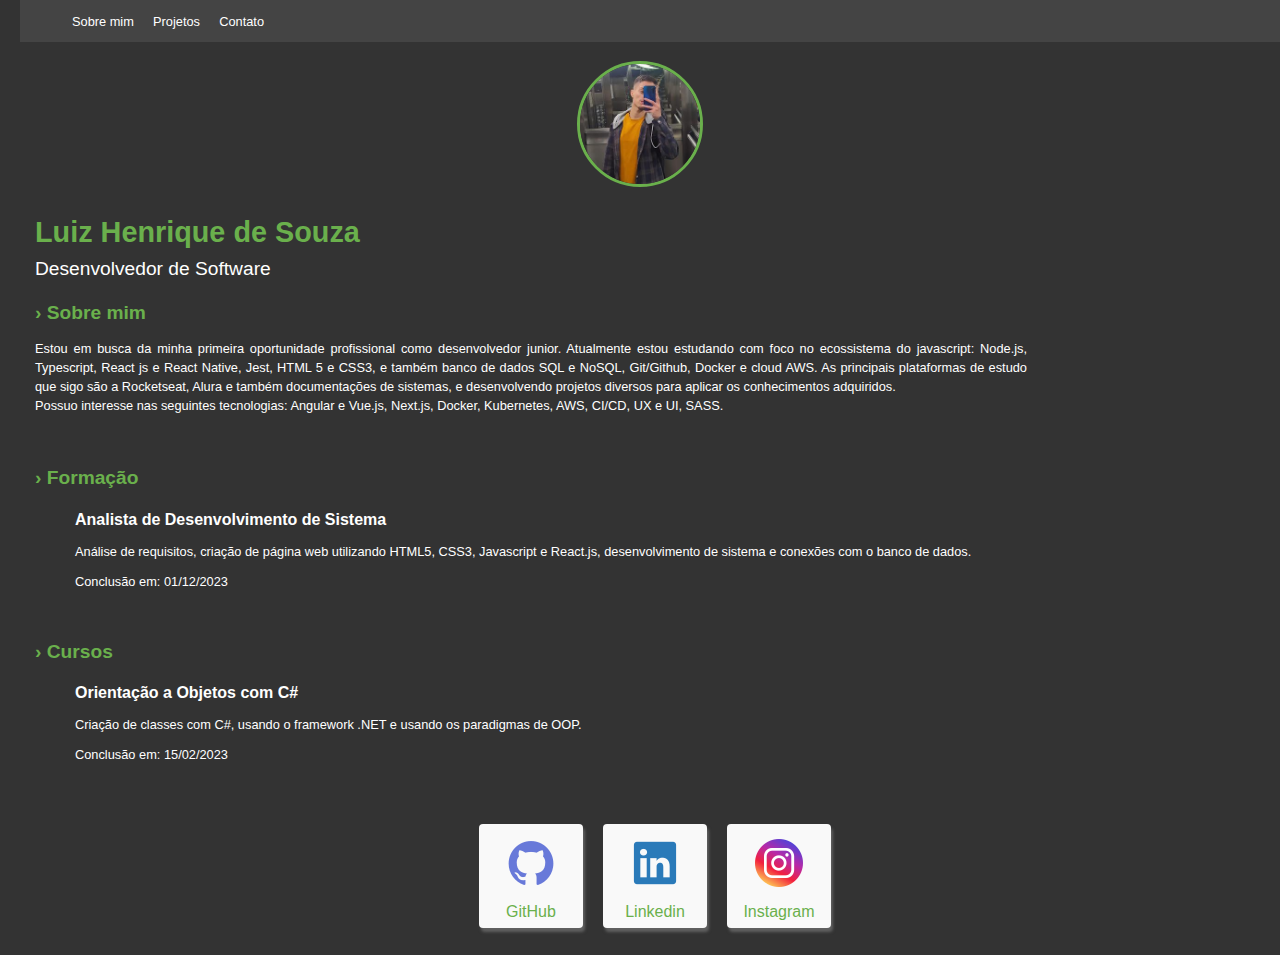
<file: index.html>
<!DOCTYPE html>
<html lang="pt-br">
<head>
    <meta charset="UTF-8">
    <meta http-equiv="X-UA-Compatible" content="IE=edge">
    <meta name="viewport" content="width=device-width, initial-scale=1.0">
    <title>Portfolio - Luiz Henrique</title>
    <link rel="shortcut icon" href="./assets/perfil.jpg" type="image/x-icon">
    <link rel="stylesheet" href="./css/estilo.css">
</head>
<body>
    <header>
        <nav class="menu">
            <ul class="menu-grupo">
                <li><a href="./index.html">Sobre mim</a></li>
                <li><a href="./projetos.html">Projetos</a></li>
                <li><a href="./contato.html">Contato</a></li>
            </ul>
        </nav>
        <div class="img-perfil">
            <img src="./assets/perfil.jpg" />
        </div>
    </header>
    <main class="container">
        <header class="conteudo">
            <h2 class="titulo titulo1">Luiz Henrique de Souza</h2>
            <p class="subtitulo" style="margin-top: 8px;">
                Desenvolvedor de Software
            </p>
        </header>
        <div>
            <h2 class="titulo titulo2">&rsaquo; Sobre mim</h2>
            <p class="descricao" style="margin-top: 8px;">
                Estou em busca da minha primeira oportunidade profissional como desenvolvedor junior. Atualmente estou estudando com foco no ecossistema do javascript: Node.js, Typescript, React js e React Native, Jest, HTML 5 e CSS3, e também banco de dados SQL e NoSQL, Git/Github, Docker e cloud AWS. As principais plataformas de estudo que sigo são a Rocketseat, Alura e também documentações de sistemas, e desenvolvendo projetos diversos para aplicar os conhecimentos adquiridos.
                <br />
                Possuo interesse nas seguintes tecnologias: Angular e Vue.js, Next.js, Docker, Kubernetes, AWS, CI/CD, UX e UI, SASS.
            </p>
        </div>
        <div class="altura15px"></div>
        <div>
            <h2 class="titulo titulo2">&rsaquo; Formação</h2>
            <p class="descricao" style="margin-top: 8px;">
                <ul>
                    <li>
                        <h4 class="corBranca">Analista de Desenvolvimento de Sistema</h4>
                        <p class="fontPequena corBranca">
                            Análise de requisitos, criação de página web utilizando HTML5, CSS3, Javascript e React.js, desenvolvimento de sistema e conexões com o banco de dados.
                        </p>
                        <p class="fontPequena corBranca">
                            Conclusão em: 01/12/2023
                        </p>
                    </li>
                </ul>
            </p>
        </div>
        <div class="altura15px"></div>
        <div>
            <h2 class="titulo titulo2">&rsaquo; Cursos</h2>
            <p class="descricao" style="margin-top: 8px;">
                <ul>
                    <li>
                        <h4 class="corBranca">Orientação a Objetos com C#</h4>
                        <p class="fontPequena corBranca">
                            Criação de classes com C#, usando o framework .NET e usando os paradigmas de OOP.
                        </p>
                        <p class="fontPequena corBranca">
                            Conclusão em: 15/02/2023
                        </p>
                    </li>
                </ul>
            </p>
        </div>
        <div class="altura15px"></div>
        <footer>
            <a href="https://github.com/henrique1818" target="_blank" title="GitHub">
                <div>
                    <img src="./assets/github.png" />
                    GitHub
                </div>
            </a>
            <a href="https://www.linkedin.com/in/luiz-henrique1889/" target="_blank" title="Linkedin">
                <div>
                    <img src="./assets/linke.png" />
                    Linkedin
                </div>
            </a>
            <a href="https://www.instagram.com/_byrique/" target="_blank" title="Instagram">
                <div>
                    <img src="./assets/instagram.png" />
                    Instagram
                </div>
            </a>
        </footer>
    </main>
</body>
</html>
</file>
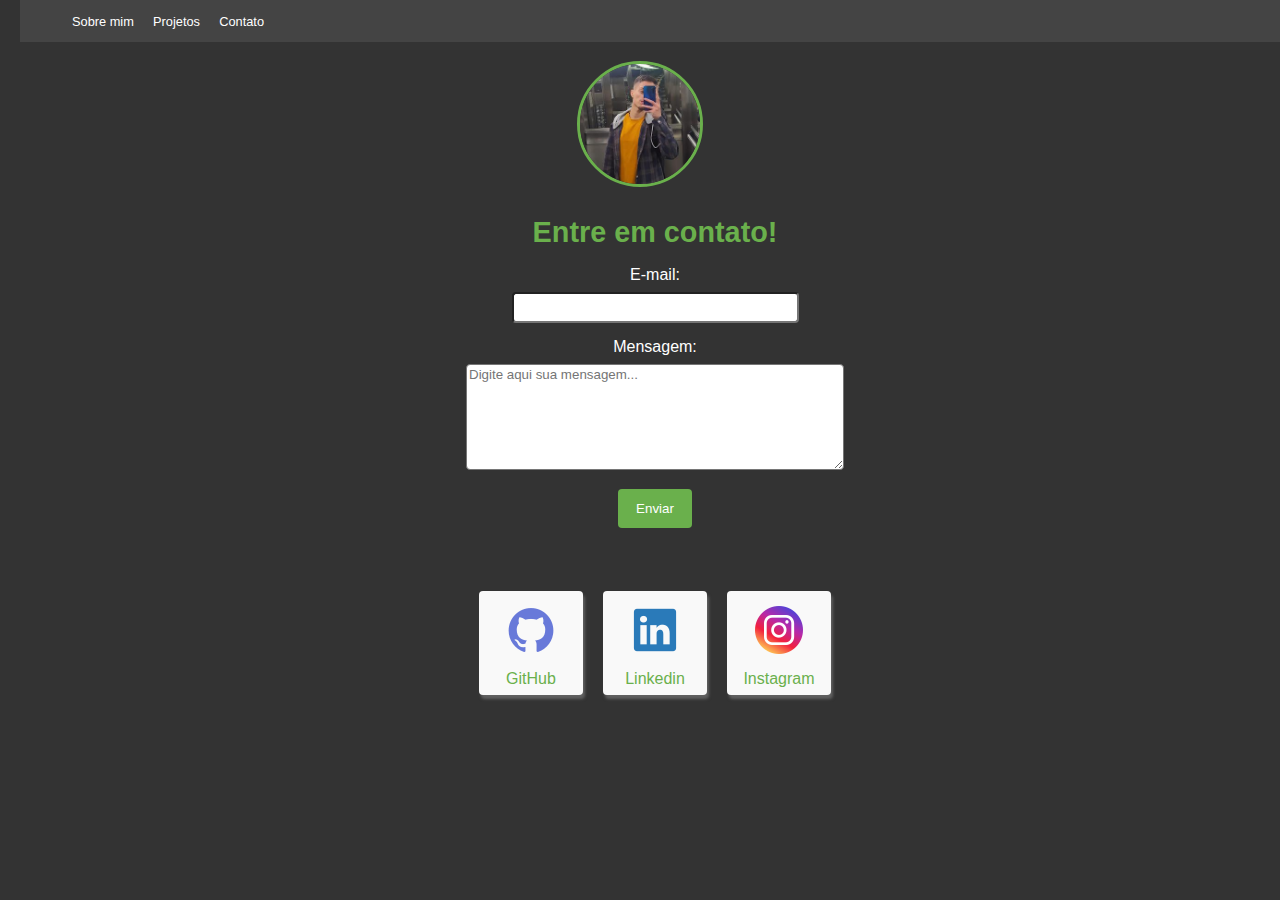
<file: contato.html>
<!DOCTYPE html>
<html lang="pt-br">
<head>
    <meta charset="UTF-8">
    <meta http-equiv="X-UA-Compatible" content="IE=edge">
    <meta name="viewport" content="width=device-width, initial-scale=1.0">
    <title>Contato - Luiz Henrique</title>
    <link rel="shortcut icon" href="./assets/perfil.jpg" type="image/x-icon">
    <link rel="stylesheet" href="./css/estilo.css">
</head>
<body>
    <header>
        <nav class="menu">
            <ul class="menu-grupo">
                <li><a href="./index.html">Sobre mim</a></li>
                <li><a href="./projetos.html">Projetos</a></li>
                <li><a href="./contato.html">Contato</a></li>
            </ul>
        </nav>
        <div class="img-perfil">
            <img src="./assets/perfil.jpg" />
        </div>
    </header>
    <main class="container">
        <header class="conteudo">
            <h2 class="titulo titulo1" style="text-align: center;">Entre em contato!</h2>
        </header>
        <form action="" method="post">
            <div>
                <label for="txtEmail">E-mail:</label>
                <br/>
                <input type="email" name="txtEmail" id="txtEmail" required />
            </div>
            <div>
                <label for="txtMensagem">Mensagem:</label>
                <br/>
                <textarea rows="4" cols="20" id="txtMensagem" name="txtMensagem" placeholder="Digite aqui sua mensagem..."></textarea>
            </div>
            <button class="botao" id="btnEnviar">Enviar</button>
        </form>
        <div class="altura15px"></div>
        <footer>
            <a href="https://github.com/henrique1818" target="_blank" title="GitHub">
                <div>
                    <img src="./assets/github.png" />
                    GitHub
                </div>
            </a>
            <a href="https://www.linkedin.com/in/luiz-henrique1889/" target="_blank" title="Linkedin">
                <div>
                    <img src="./assets/linke.png" />
                    Linkedin
                </div>
            </a>
            <a href="https://www.instagram.com/_byrique/" target="_blank" title="Instagram">
                <div>
                    <img src="./assets/instagram.png" />
                    Instagram
                </div>
            </a>
        </footer>
    </main>
</body>
</html>
</file>
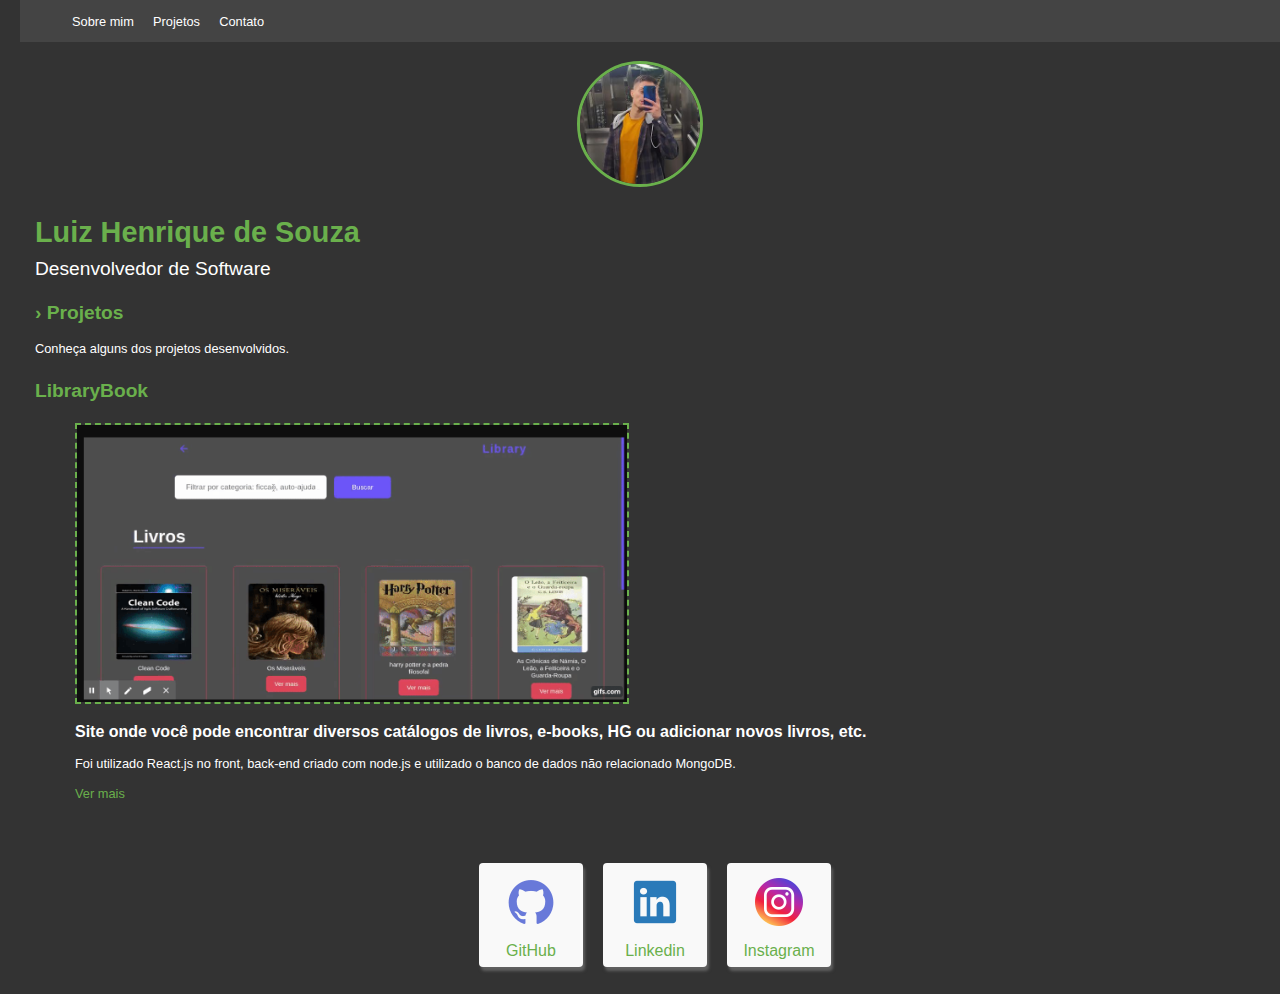
<file: projetos.html>
<!DOCTYPE html>
<html lang="pt-br">
<head>
    <meta charset="UTF-8">
    <meta http-equiv="X-UA-Compatible" content="IE=edge">
    <meta name="viewport" content="width=device-width, initial-scale=1.0">
    <title>Projetos - Luiz Henrique</title>
    <link rel="shortcut icon" href="./assets/perfil.jpg" type="image/x-icon">
    <link rel="stylesheet" href="./css/estilo.css">
</head>
<body>
    <header>
        <nav class="menu">
            <ul class="menu-grupo">
                <li><a href="./index.html">Sobre mim</a></li>
                <li><a href="./projetos.html">Projetos</a></li>
                <li><a href="./contato.html">Contato</a></li>
            </ul>
        </nav>
        <div class="img-perfil">
            <img src="./assets/perfil.jpg" />
        </div>
    </header>
    <main class="container">
        <header class="conteudo">
            <h2 class="titulo titulo1">Luiz Henrique de Souza</h2>
            <p class="subtitulo" style="margin-top: 8px;">
                Desenvolvedor de Software
            </p>
        </header>
        <div>
            <h2 class="titulo titulo2">&rsaquo; Projetos</h2>
            <p class="descricao" style="margin-top: 8px;">
                Conheça alguns dos projetos desenvolvidos.
            </p>
        </div>
        <div>
            <h2 class="titulo titulo2">LibraryBook</h2>
            <p class="descricao" style="margin-top: 8px;">
                <ul>
                    <li>
                        <img src="./assets/biblioteca.png">
                        <div></div>
                        <h4 class="corBranca">Site onde você pode encontrar diversos catálogos de livros, e-books, HG ou adicionar novos livros, etc.</h4>
                        <p class="fontPequena corBranca">
                            Foi utilizado React.js no front, back-end criado com node.js e utilizado o banco de dados não relacionado MongoDB.
                        </p>
                        <p class="fontPequena corBranca link">
                            <a href="https://github.com/Henrique1818/LibraryBook" target="_blank" title="LibraryBook">
                                Ver mais
                            </a>
                        </p>
                    </li>
                </ul>
            </p>
        </div>
        <div class="altura15px"></div>
        <footer>
            <a href="https://github.com/henrique1818" target="_blank" title="GitHub">
                <div>
                    <img src="./assets/github.png" />
                    GitHub
                </div>
            </a>
            <a href="https://www.linkedin.com/in/luiz-henrique1889/" target="_blank" title="Linkedin">
                <div>
                    <img src="./assets/linke.png" />
                    Linkedin
                </div>
            </a>
            <a href="https://www.instagram.com/_byrique/" target="_blank" title="Instagram">
                <div>
                    <img src="./assets/instagram.png" />
                    Instagram
                </div>
            </a>
        </footer>
    </main>
</body>
</html>
</file>
<file: css/estilo.css>
* {
    margin: 0;
    outline: none;
    font-family: Arial, Helvetica, sans-serif;
}

body {
    background-color: #333;
    font-family: Arial, Helvetica, sans-serif;
    padding-left: 10px;
    padding-right: 10px;
    margin-left: 10px;
    margin-right: 10px;
    overflow-x: hidden;
}

.menu {
    width: 100%;
    padding: 12px;
    text-align: left;
    color: white;
    background-color: #444;
}

.menu .menu-grupo {
    display: flex;
    grid-gap: 1.2rem;
    list-style: none;
}

.menu .menu-grupo li a {
    color: white;
    text-decoration: none;
    font-size: .8rem;
}

.menu .menu-grupo li a:hover {
    transition: all 200ms ease-in-out;
    border-bottom: 1px solid #6ab04c;
}

.img-perfil {
    width: 98%;
    margin: 1.2rem auto 0;
    text-align: center;
}

.img-perfil img {
    text-align: center;
    width: 120px;
    height: 120px;
    border-radius: 50%;
    border: 3px solid #6ab04c;
}

.container {
    width: 100%;
    margin-top: 1rem;
    margin-bottom: 1.2rem;
    padding: 8px 15px;
}

.titulo {
    color: #6ab04c;
}

.titulo {
    font-size: 1.8rem;
    line-height: 2.2rem;
}

.titulo2 {
    font-size: 1.2rem;
}

.subtitulo {
    color: white;
    font-size: 1.2rem;
    font-weight: 500;
}

.descricao {
    width: 80%;
    text-align: justify;
    font-size: .8rem;
    line-height: 1.2rem;
}

div {
    margin-top: 15px;
    margin-bottom: 15px;
}

ul li {
    list-style: none;
}

.centralizar {
    text-align: center;
}

p {
    margin-top: 15px;
    margin-bottom: 15px;
    color: white;
}

.fontPequena {
    font-size: .8rem;
}

.corBranca {
    color: white;
}

.altura15px {
    height: 15px;
}

footer {
    margin-top: 32px;
    display: flex;
    justify-content: center;
    align-items: center;
    grid-gap: 20px;
}

footer a {
    background-color: #f9f9f9;
    width: 80px;
    height: 80px;
    border-radius: 4px;
    box-shadow: 2px 4px 3px rgba(134, 134, 134, 0.545);
    text-align: center;
    padding: 12px;
    color: #6ab04c;
    text-decoration: none;
}

footer a img {
    margin-top: -12px;
    margin-bottom: 12px;
}

.link a {
    color: #6ab04c;
    text-decoration: none;
}

.link a:hover{
    transition: all 200ms ease;
    color: white;
    border-bottom: 1px solid #6ab04c;
}

ul li img {
    width: 550px;
    border: 2px dashed #6ab04c;
}

form {
    width: 50%;
    margin: 1rem auto;
    text-align: center;
}

form div label {
    display: inline-block;  
    color: white;
    font-size: 1rem;
    font-weight: 400;
    margin-bottom: 8px;
}

form div input {
    width: 45%;
    height: 25px;
    border-radius: 4px;
}

form div textarea {
    width: 60%;
    height: 100px;
    border-radius: 4px;
}

.botao {
    border: 0;
    border-radius: 4px;
    padding: 12px 18px;
    color: white;
    background-color: #6ab04c;
    cursor: pointer;
}
</file>
